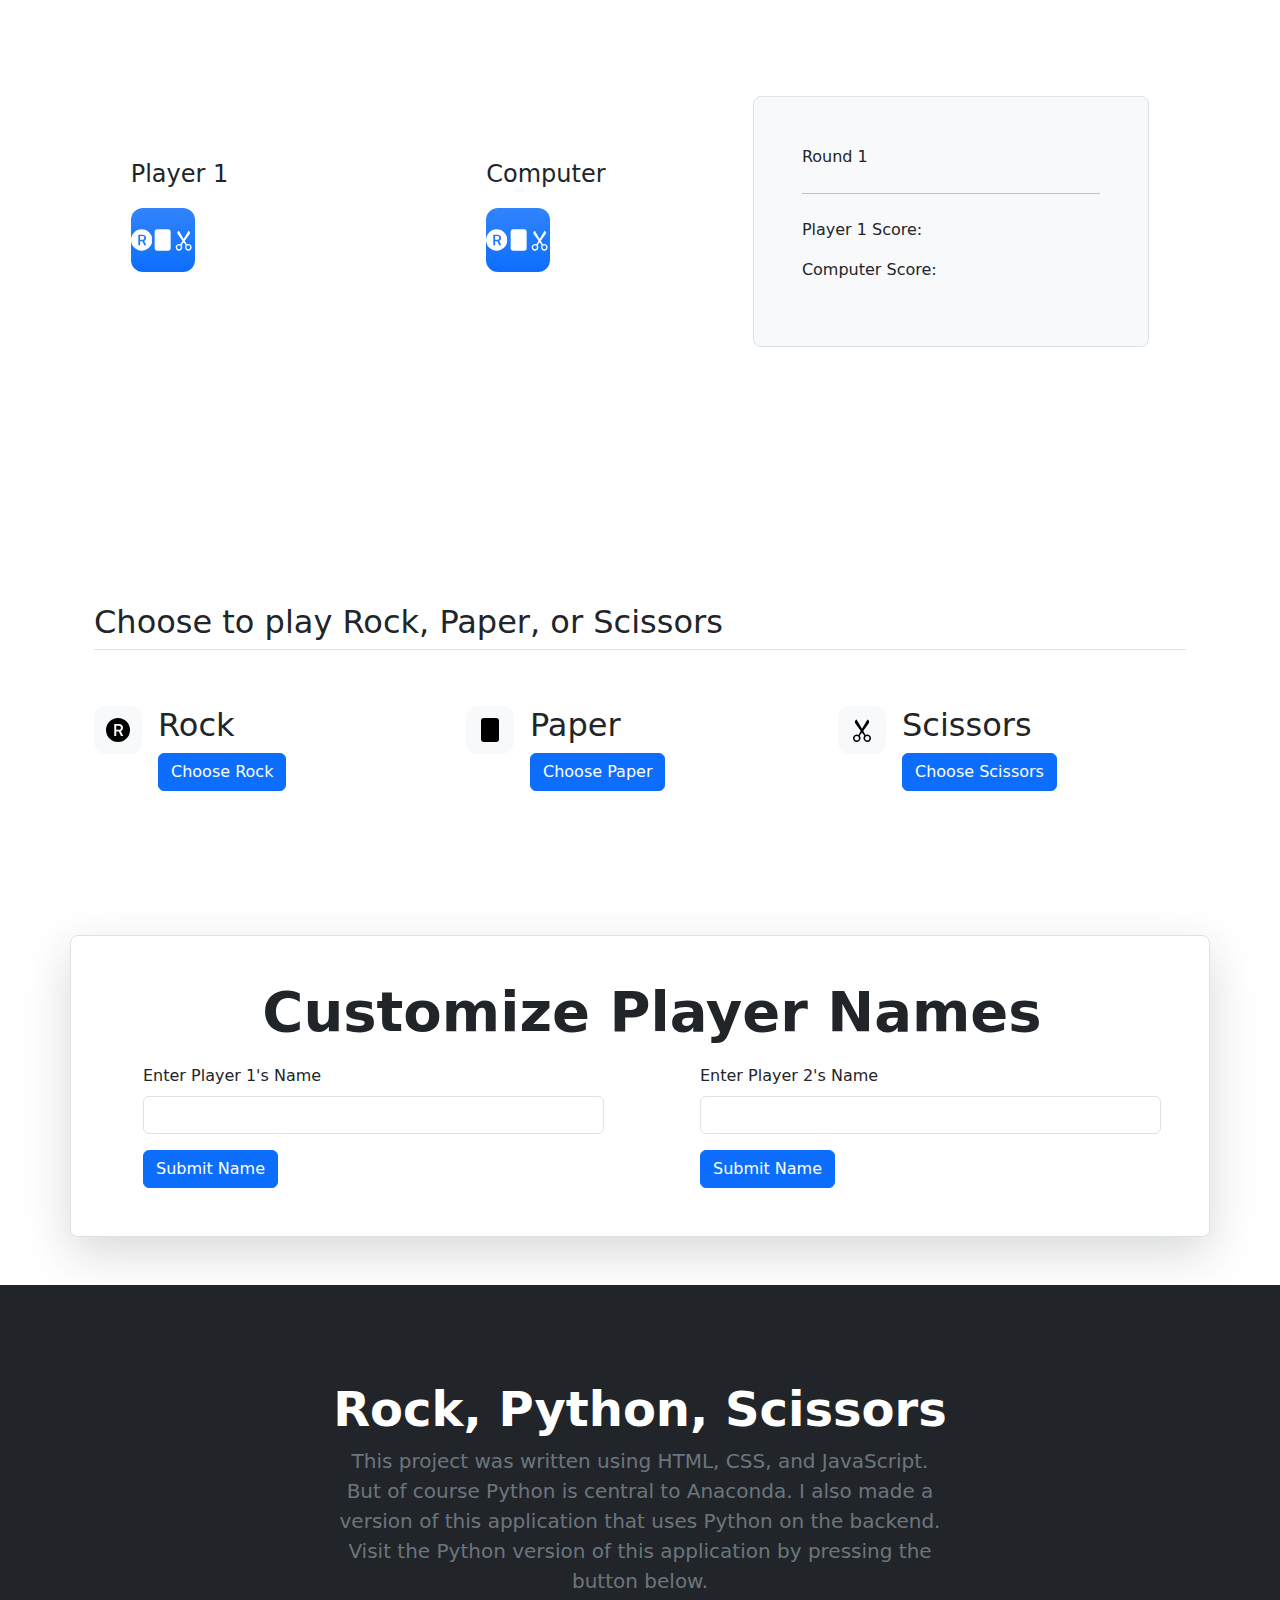
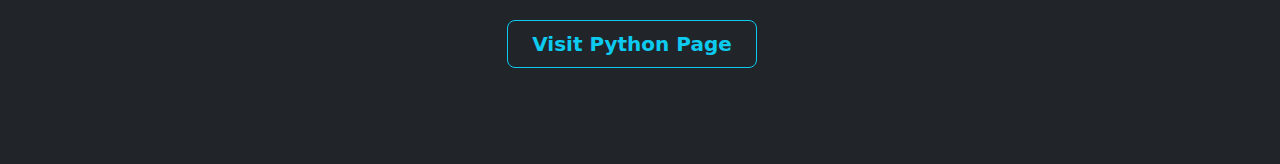
<file: index.html>
<!doctype html>
<html lang="en">
  <head>
    <meta charset="utf-8">
    <meta name="viewport" content="width=device-width, initial-scale=1">
    <meta name="description" content="">
    <title>Rock, Paper, Scissors</title>

    <script src="https://ajax.googleapis.com/ajax/libs/jquery/3.6.0/jquery.min.js"></script>
    <script>
    let roundNumber = 0;
    let player1Score = 0;
    let player2Score = 0;
    let computerScore = 0;
    $(document).ready(function(){
      $("button").click(function(){
        let player1Choice = "";
        let player1NameInput = "";

        // Submit first player name
        if ($(this).attr("id") == "player-1-submit") {
          player1NameInput = $("#player-1-input").val();
          $(".player-1-name").text(player1NameInput);
        }

        // Submit second player name
        if ($(this).attr("id") == "player-2-submit") {
          const player2NameInput = $("#player-2-input").val();
          $(".player-2-name").text(player2NameInput);
        }

        // Identify if the player chose rock, paper, or scissors
        if ($(this).attr("id") == "chooseRock") {
          player1Choice = "rock";
          $("#player-rock-chosen").show();
          $("#player-paper-chosen").hide();
          $("#player-scissors-chosen").hide();
        } else if ($(this).attr("id") == "choosePaper") {
          player1Choice = "paper";
          $("#player-rock-chosen").hide();
          $("#player-paper-chosen").show();
          $("#player-scissors-chosen").hide();
        } else if ($(this).attr("id") == "chooseScissors") {
          player1Choice = "scissors";
          $("#player-rock-chosen").hide();
          $("#player-paper-chosen").hide();
          $("#player-scissors-chosen").show();
        }

        // Create the computer's choice
        const choices = ["rock", "paper", "scissors"];
        const computerChoice = choices[Math.floor(Math.random() * choices.length)];

        // Display the computer's choice
        if (computerChoice == "rock") {
          $("#computer-rock-chosen").show();
          $("#computer-paper-chosen").hide();
          $("#computer-scissors-chosen").hide();
        } else if (computerChoice == "paper") {
          $("#computer-rock-chosen").hide();
          $("#computer-paper-chosen").show();
          $("#computer-scissors-chosen").hide();
        } else if (computerChoice == "scissors") {
          $("#computer-rock-chosen").hide();
          $("#computer-paper-chosen").hide();
          $("#computer-scissors-chosen").show();
        }

        // Determine the winner, and increment the score
        if (player1Choice == computerChoice) {
          $("#winner").text("It's a tie! Both chose " + player1Choice);

        } else if (player1Choice == "rock" && computerChoice == "scissors") {
          $("#winner").text(player1NameInput !== "" ? player1NameInput : "Player 1" + " wins this round.");
          player1Score++;

        } else if (player1Choice == "rock" && computerChoice == "paper") {
          $("#winner").text("The computer wins this round.");
          computerScore++;

        } else if (player1Choice == "paper" && computerChoice == "rock") {
          $("#winner").text(player1NameInput !== "" ? player1NameInput : "Player 1" + " wins this round.");
          player1Score++;

        } else if (player1Choice == "paper" && computerChoice == "scissors") {
          $("#winner").text("The computer wins this round.");
          computerScore++;

        } else if (player1Choice == "scissors" && computerChoice == "paper") {
          $("#winner").text(player1NameInput !== "" ? player1NameInput : "Player 1" + " wins this round.");
          player1Score++;

        } else if (player1Choice == "scissors" && computerChoice == "rock") {
          $("#winner").text("The computer wins this round.");
          computerScore++;
        }

        // Display and increment the round number
        roundNumber++;
        $("#round-number").text("Round " + roundNumber);

        // Display the updated scores
        $("#player-1-score").text(`Player 1 Score: ${player1Score}`);
        $("#player-2-score").text(`Computer Score: ${computerScore}`);
      });
    });
    </script>

    <link rel="canonical" href="https://getbootstrap.com/docs/5.3/examples/features/">

    <link href="./bootstrap/assets/dist/css/bootstrap.min.css" rel="stylesheet">

    <style>
      .bd-placeholder-img {
        font-size: 1.125rem;
        text-anchor: middle;
        -webkit-user-select: none;
        -moz-user-select: none;
        user-select: none;
      }

      @media (min-width: 768px) {
        .bd-placeholder-img-lg {
          font-size: 3.5rem;
        }
      }

      .b-example-divider {
        height: 3rem;
        background-color: rgba(0, 0, 0, .1);
        border: solid rgba(0, 0, 0, .15);
        border-width: 1px 0;
        box-shadow: inset 0 .5em 1.5em rgba(0, 0, 0, .1), inset 0 .125em .5em rgba(0, 0, 0, .15);
      }

      .b-example-vr {
        flex-shrink: 0;
        width: 1.5rem;
        height: 100vh;
      }

      .bi {
        vertical-align: -.125em;
        fill: currentColor;
      }

      .nav-scroller {
        position: relative;
        z-index: 2;
        height: 2.75rem;
        overflow-y: hidden;
      }

      .nav-scroller .nav {
        display: flex;
        flex-wrap: nowrap;
        padding-bottom: 1rem;
        margin-top: -1px;
        overflow-x: auto;
        text-align: center;
        white-space: nowrap;
        -webkit-overflow-scrolling: touch;
      }
    </style>
    
    <link href="bootstrap/features/features.css" rel="stylesheet">

    <link href="custom.css" rel="stylesheet">
  </head>
  <body>
    
<svg xmlns="http://www.w3.org/2000/svg" style="display: none;">
  <symbol id="bootstrap" viewBox="0 0 118 94">
    <title>Bootstrap</title>
    <path fill-rule="evenodd" clip-rule="evenodd" d="M24.509 0c-6.733 0-11.715 5.893-11.492 12.284.214 6.14-.064 14.092-2.066 20.577C8.943 39.365 5.547 43.485 0 44.014v5.972c5.547.529 8.943 4.649 10.951 11.153 2.002 6.485 2.28 14.437 2.066 20.577C12.794 88.106 17.776 94 24.51 94H93.5c6.733 0 11.714-5.893 11.491-12.284-.214-6.14.064-14.092 2.066-20.577 2.009-6.504 5.396-10.624 10.943-11.153v-5.972c-5.547-.529-8.934-4.649-10.943-11.153-2.002-6.484-2.28-14.437-2.066-20.577C105.214 5.894 100.233 0 93.5 0H24.508zM80 57.863C80 66.663 73.436 72 62.543 72H44a2 2 0 01-2-2V24a2 2 0 012-2h18.437c9.083 0 15.044 4.92 15.044 12.474 0 5.302-4.01 10.049-9.119 10.88v.277C75.317 46.394 80 51.21 80 57.863zM60.521 28.34H49.948v14.934h8.905c6.884 0 10.68-2.772 10.68-7.727 0-4.643-3.264-7.207-9.012-7.207zM49.948 49.2v16.458H60.91c7.167 0 10.964-2.876 10.964-8.281 0-5.406-3.903-8.178-11.425-8.178H49.948z"></path>
  </symbol>

  <symbol id="bi-r-circle-fill" viewBox="0 0 16 16">
    <path d="M16 8A8 8 0 1 1 0 8a8 8 0 0 1 16 0ZM5.5 4.002V12h1.335V8.924H8.52L9.98 12h1.52L9.856 8.701c.828-.299 1.495-1.101 1.495-2.238 0-1.488-1.03-2.461-2.74-2.461H5.5Zm1.335 1.09v2.777h1.549c.995 0 1.573-.463 1.573-1.36 0-.913-.596-1.417-1.537-1.417H6.835Z"/>
  </symbol>

  <symbol id="bi-file-fill" viewBox="0 0 16 16">
    <path fill-rule="evenodd" d="M4 0h8a2 2 0 0 1 2 2v12a2 2 0 0 1-2 2H4a2 2 0 0 1-2-2V2a2 2 0 0 1 2-2z"/>
  </symbol>

  <symbol id="bi-scissors" viewBox="0 0 16 16">
    <path d="M3.5 3.5c-.614-.884-.074-1.962.858-2.5L8 7.226 11.642 1c.932.538 1.472 1.616.858 2.5L8.81 8.61l1.556 2.661a2.5 2.5 0 1 1-.794.637L8 9.73l-1.572 2.177a2.5 2.5 0 1 1-.794-.637L7.19 8.61 3.5 3.5zm2.5 10a1.5 1.5 0 1 0-3 0 1.5 1.5 0 0 0 3 0zm7 0a1.5 1.5 0 1 0-3 0 1.5 1.5 0 0 0 3 0z"/>
  </symbol>

  <symbol id="home" viewBox="0 0 16 16">
    <path d="M8.354 1.146a.5.5 0 0 0-.708 0l-6 6A.5.5 0 0 0 1.5 7.5v7a.5.5 0 0 0 .5.5h4.5a.5.5 0 0 0 .5-.5v-4h2v4a.5.5 0 0 0 .5.5H14a.5.5 0 0 0 .5-.5v-7a.5.5 0 0 0-.146-.354L13 5.793V2.5a.5.5 0 0 0-.5-.5h-1a.5.5 0 0 0-.5.5v1.293L8.354 1.146zM2.5 14V7.707l5.5-5.5 5.5 5.5V14H10v-4a.5.5 0 0 0-.5-.5h-3a.5.5 0 0 0-.5.5v4H2.5z"/>
  </symbol>
  <symbol id="speedometer2" viewBox="0 0 16 16">
    <path d="M8 4a.5.5 0 0 1 .5.5V6a.5.5 0 0 1-1 0V4.5A.5.5 0 0 1 8 4zM3.732 5.732a.5.5 0 0 1 .707 0l.915.914a.5.5 0 1 1-.708.708l-.914-.915a.5.5 0 0 1 0-.707zM2 10a.5.5 0 0 1 .5-.5h1.586a.5.5 0 0 1 0 1H2.5A.5.5 0 0 1 2 10zm9.5 0a.5.5 0 0 1 .5-.5h1.5a.5.5 0 0 1 0 1H12a.5.5 0 0 1-.5-.5zm.754-4.246a.389.389 0 0 0-.527-.02L7.547 9.31a.91.91 0 1 0 1.302 1.258l3.434-4.297a.389.389 0 0 0-.029-.518z"/>
    <path fill-rule="evenodd" d="M0 10a8 8 0 1 1 15.547 2.661c-.442 1.253-1.845 1.602-2.932 1.25C11.309 13.488 9.475 13 8 13c-1.474 0-3.31.488-4.615.911-1.087.352-2.49.003-2.932-1.25A7.988 7.988 0 0 1 0 10zm8-7a7 7 0 0 0-6.603 9.329c.203.575.923.876 1.68.63C4.397 12.533 6.358 12 8 12s3.604.532 4.923.96c.757.245 1.477-.056 1.68-.631A7 7 0 0 0 8 3z"/>
  </symbol>
  <symbol id="table" viewBox="0 0 16 16">
    <path d="M0 2a2 2 0 0 1 2-2h12a2 2 0 0 1 2 2v12a2 2 0 0 1-2 2H2a2 2 0 0 1-2-2V2zm15 2h-4v3h4V4zm0 4h-4v3h4V8zm0 4h-4v3h3a1 1 0 0 0 1-1v-2zm-5 3v-3H6v3h4zm-5 0v-3H1v2a1 1 0 0 0 1 1h3zm-4-4h4V8H1v3zm0-4h4V4H1v3zm5-3v3h4V4H6zm4 4H6v3h4V8z"/>
  </symbol>
  <symbol id="people-circle" viewBox="0 0 16 16">
    <path d="M11 6a3 3 0 1 1-6 0 3 3 0 0 1 6 0z"/>
    <path fill-rule="evenodd" d="M0 8a8 8 0 1 1 16 0A8 8 0 0 1 0 8zm8-7a7 7 0 0 0-5.468 11.37C3.242 11.226 4.805 10 8 10s4.757 1.225 5.468 2.37A7 7 0 0 0 8 1z"/>
  </symbol>
  <symbol id="grid" viewBox="0 0 16 16">
    <path d="M1 2.5A1.5 1.5 0 0 1 2.5 1h3A1.5 1.5 0 0 1 7 2.5v3A1.5 1.5 0 0 1 5.5 7h-3A1.5 1.5 0 0 1 1 5.5v-3zM2.5 2a.5.5 0 0 0-.5.5v3a.5.5 0 0 0 .5.5h3a.5.5 0 0 0 .5-.5v-3a.5.5 0 0 0-.5-.5h-3zm6.5.5A1.5 1.5 0 0 1 10.5 1h3A1.5 1.5 0 0 1 15 2.5v3A1.5 1.5 0 0 1 13.5 7h-3A1.5 1.5 0 0 1 9 5.5v-3zm1.5-.5a.5.5 0 0 0-.5.5v3a.5.5 0 0 0 .5.5h3a.5.5 0 0 0 .5-.5v-3a.5.5 0 0 0-.5-.5h-3zM1 10.5A1.5 1.5 0 0 1 2.5 9h3A1.5 1.5 0 0 1 7 10.5v3A1.5 1.5 0 0 1 5.5 15h-3A1.5 1.5 0 0 1 1 13.5v-3zm1.5-.5a.5.5 0 0 0-.5.5v3a.5.5 0 0 0 .5.5h3a.5.5 0 0 0 .5-.5v-3a.5.5 0 0 0-.5-.5h-3zm6.5.5A1.5 1.5 0 0 1 10.5 9h3a1.5 1.5 0 0 1 1.5 1.5v3a1.5 1.5 0 0 1-1.5 1.5h-3A1.5 1.5 0 0 1 9 13.5v-3zm1.5-.5a.5.5 0 0 0-.5.5v3a.5.5 0 0 0 .5.5h3a.5.5 0 0 0 .5-.5v-3a.5.5 0 0 0-.5-.5h-3z"/>
  </symbol>
  <symbol id="collection" viewBox="0 0 16 16">
    <path d="M2.5 3.5a.5.5 0 0 1 0-1h11a.5.5 0 0 1 0 1h-11zm2-2a.5.5 0 0 1 0-1h7a.5.5 0 0 1 0 1h-7zM0 13a1.5 1.5 0 0 0 1.5 1.5h13A1.5 1.5 0 0 0 16 13V6a1.5 1.5 0 0 0-1.5-1.5h-13A1.5 1.5 0 0 0 0 6v7zm1.5.5A.5.5 0 0 1 1 13V6a.5.5 0 0 1 .5-.5h13a.5.5 0 0 1 .5.5v7a.5.5 0 0 1-.5.5h-13z"/>
  </symbol>
  <symbol id="calendar3" viewBox="0 0 16 16">
    <path d="M14 0H2a2 2 0 0 0-2 2v12a2 2 0 0 0 2 2h12a2 2 0 0 0 2-2V2a2 2 0 0 0-2-2zM1 3.857C1 3.384 1.448 3 2 3h12c.552 0 1 .384 1 .857v10.286c0 .473-.448.857-1 .857H2c-.552 0-1-.384-1-.857V3.857z"/>
    <path d="M6.5 7a1 1 0 1 0 0-2 1 1 0 0 0 0 2zm3 0a1 1 0 1 0 0-2 1 1 0 0 0 0 2zm3 0a1 1 0 1 0 0-2 1 1 0 0 0 0 2zm-9 3a1 1 0 1 0 0-2 1 1 0 0 0 0 2zm3 0a1 1 0 1 0 0-2 1 1 0 0 0 0 2zm3 0a1 1 0 1 0 0-2 1 1 0 0 0 0 2zm3 0a1 1 0 1 0 0-2 1 1 0 0 0 0 2zm-9 3a1 1 0 1 0 0-2 1 1 0 0 0 0 2zm3 0a1 1 0 1 0 0-2 1 1 0 0 0 0 2zm3 0a1 1 0 1 0 0-2 1 1 0 0 0 0 2z"/>
  </symbol>
  <symbol id="chat-quote-fill" viewBox="0 0 16 16">
    <path d="M16 8c0 3.866-3.582 7-8 7a9.06 9.06 0 0 1-2.347-.306c-.584.296-1.925.864-4.181 1.234-.2.032-.352-.176-.273-.362.354-.836.674-1.95.77-2.966C.744 11.37 0 9.76 0 8c0-3.866 3.582-7 8-7s8 3.134 8 7zM7.194 6.766a1.688 1.688 0 0 0-.227-.272 1.467 1.467 0 0 0-.469-.324l-.008-.004A1.785 1.785 0 0 0 5.734 6C4.776 6 4 6.746 4 7.667c0 .92.776 1.666 1.734 1.666.343 0 .662-.095.931-.26-.137.389-.39.804-.81 1.22a.405.405 0 0 0 .011.59c.173.16.447.155.614-.01 1.334-1.329 1.37-2.758.941-3.706a2.461 2.461 0 0 0-.227-.4zM11 9.073c-.136.389-.39.804-.81 1.22a.405.405 0 0 0 .012.59c.172.16.446.155.613-.01 1.334-1.329 1.37-2.758.942-3.706a2.466 2.466 0 0 0-.228-.4 1.686 1.686 0 0 0-.227-.273 1.466 1.466 0 0 0-.469-.324l-.008-.004A1.785 1.785 0 0 0 10.07 6c-.957 0-1.734.746-1.734 1.667 0 .92.777 1.666 1.734 1.666.343 0 .662-.095.931-.26z"/>
  </symbol>
  <symbol id="cpu-fill" viewBox="0 0 16 16">
    <path d="M6.5 6a.5.5 0 0 0-.5.5v3a.5.5 0 0 0 .5.5h3a.5.5 0 0 0 .5-.5v-3a.5.5 0 0 0-.5-.5h-3z"/>
    <path d="M5.5.5a.5.5 0 0 0-1 0V2A2.5 2.5 0 0 0 2 4.5H.5a.5.5 0 0 0 0 1H2v1H.5a.5.5 0 0 0 0 1H2v1H.5a.5.5 0 0 0 0 1H2v1H.5a.5.5 0 0 0 0 1H2A2.5 2.5 0 0 0 4.5 14v1.5a.5.5 0 0 0 1 0V14h1v1.5a.5.5 0 0 0 1 0V14h1v1.5a.5.5 0 0 0 1 0V14h1v1.5a.5.5 0 0 0 1 0V14a2.5 2.5 0 0 0 2.5-2.5h1.5a.5.5 0 0 0 0-1H14v-1h1.5a.5.5 0 0 0 0-1H14v-1h1.5a.5.5 0 0 0 0-1H14v-1h1.5a.5.5 0 0 0 0-1H14A2.5 2.5 0 0 0 11.5 2V.5a.5.5 0 0 0-1 0V2h-1V.5a.5.5 0 0 0-1 0V2h-1V.5a.5.5 0 0 0-1 0V2h-1V.5zm1 4.5h3A1.5 1.5 0 0 1 11 6.5v3A1.5 1.5 0 0 1 9.5 11h-3A1.5 1.5 0 0 1 5 9.5v-3A1.5 1.5 0 0 1 6.5 5z"/>
  </symbol>
  <symbol id="gear-fill" viewBox="0 0 16 16">
    <path d="M9.405 1.05c-.413-1.4-2.397-1.4-2.81 0l-.1.34a1.464 1.464 0 0 1-2.105.872l-.31-.17c-1.283-.698-2.686.705-1.987 1.987l.169.311c.446.82.023 1.841-.872 2.105l-.34.1c-1.4.413-1.4 2.397 0 2.81l.34.1a1.464 1.464 0 0 1 .872 2.105l-.17.31c-.698 1.283.705 2.686 1.987 1.987l.311-.169a1.464 1.464 0 0 1 2.105.872l.1.34c.413 1.4 2.397 1.4 2.81 0l.1-.34a1.464 1.464 0 0 1 2.105-.872l.31.17c1.283.698 2.686-.705 1.987-1.987l-.169-.311a1.464 1.464 0 0 1 .872-2.105l.34-.1c1.4-.413 1.4-2.397 0-2.81l-.34-.1a1.464 1.464 0 0 1-.872-2.105l.17-.31c.698-1.283-.705-2.686-1.987-1.987l-.311.169a1.464 1.464 0 0 1-2.105-.872l-.1-.34zM8 10.93a2.929 2.929 0 1 1 0-5.86 2.929 2.929 0 0 1 0 5.858z"/>
  </symbol>
  <symbol id="speedometer" viewBox="0 0 16 16">
    <path d="M8 2a.5.5 0 0 1 .5.5V4a.5.5 0 0 1-1 0V2.5A.5.5 0 0 1 8 2zM3.732 3.732a.5.5 0 0 1 .707 0l.915.914a.5.5 0 1 1-.708.708l-.914-.915a.5.5 0 0 1 0-.707zM2 8a.5.5 0 0 1 .5-.5h1.586a.5.5 0 0 1 0 1H2.5A.5.5 0 0 1 2 8zm9.5 0a.5.5 0 0 1 .5-.5h1.5a.5.5 0 0 1 0 1H12a.5.5 0 0 1-.5-.5zm.754-4.246a.389.389 0 0 0-.527-.02L7.547 7.31A.91.91 0 1 0 8.85 8.569l3.434-4.297a.389.389 0 0 0-.029-.518z"/>
    <path fill-rule="evenodd" d="M6.664 15.889A8 8 0 1 1 9.336.11a8 8 0 0 1-2.672 15.78zm-4.665-4.283A11.945 11.945 0 0 1 8 10c2.186 0 4.236.585 6.001 1.606a7 7 0 1 0-12.002 0z"/>
  </symbol>
  <symbol id="toggles2" viewBox="0 0 16 16">
    <path d="M9.465 10H12a2 2 0 1 1 0 4H9.465c.34-.588.535-1.271.535-2 0-.729-.195-1.412-.535-2z"/>
    <path d="M6 15a3 3 0 1 0 0-6 3 3 0 0 0 0 6zm0 1a4 4 0 1 1 0-8 4 4 0 0 1 0 8zm.535-10a3.975 3.975 0 0 1-.409-1H4a1 1 0 0 1 0-2h2.126c.091-.355.23-.69.41-1H4a2 2 0 1 0 0 4h2.535z"/>
    <path d="M14 4a4 4 0 1 1-8 0 4 4 0 0 1 8 0z"/>
  </symbol>
  <symbol id="tools" viewBox="0 0 16 16">
    <path d="M1 0L0 1l2.2 3.081a1 1 0 0 0 .815.419h.07a1 1 0 0 1 .708.293l2.675 2.675-2.617 2.654A3.003 3.003 0 0 0 0 13a3 3 0 1 0 5.878-.851l2.654-2.617.968.968-.305.914a1 1 0 0 0 .242 1.023l3.356 3.356a1 1 0 0 0 1.414 0l1.586-1.586a1 1 0 0 0 0-1.414l-3.356-3.356a1 1 0 0 0-1.023-.242L10.5 9.5l-.96-.96 2.68-2.643A3.005 3.005 0 0 0 16 3c0-.269-.035-.53-.102-.777l-2.14 2.141L12 4l-.364-1.757L13.777.102a3 3 0 0 0-3.675 3.68L7.462 6.46 4.793 3.793a1 1 0 0 1-.293-.707v-.071a1 1 0 0 0-.419-.814L1 0zm9.646 10.646a.5.5 0 0 1 .708 0l3 3a.5.5 0 0 1-.708.708l-3-3a.5.5 0 0 1 0-.708zM3 11l.471.242.529.026.287.445.445.287.026.529L5 13l-.242.471-.026.529-.445.287-.287.445-.529.026L3 15l-.471-.242L2 14.732l-.287-.445L1.268 14l-.026-.529L1 13l.242-.471.026-.529.445-.287.287-.445.529-.026L3 11z"/>
  </symbol>
  <symbol id="chevron-right" viewBox="0 0 16 16">
    <path fill-rule="evenodd" d="M4.646 1.646a.5.5 0 0 1 .708 0l6 6a.5.5 0 0 1 0 .708l-6 6a.5.5 0 0 1-.708-.708L10.293 8 4.646 2.354a.5.5 0 0 1 0-.708z"/>
  </symbol>
  <symbol id="geo-fill" viewBox="0 0 16 16">
    <path fill-rule="evenodd" d="M4 4a4 4 0 1 1 4.5 3.969V13.5a.5.5 0 0 1-1 0V7.97A4 4 0 0 1 4 3.999zm2.493 8.574a.5.5 0 0 1-.411.575c-.712.118-1.28.295-1.655.493a1.319 1.319 0 0 0-.37.265.301.301 0 0 0-.057.09V14l.002.008a.147.147 0 0 0 .016.033.617.617 0 0 0 .145.15c.165.13.435.27.813.395.751.25 1.82.414 3.024.414s2.273-.163 3.024-.414c.378-.126.648-.265.813-.395a.619.619 0 0 0 .146-.15.148.148 0 0 0 .015-.033L12 14v-.004a.301.301 0 0 0-.057-.09 1.318 1.318 0 0 0-.37-.264c-.376-.198-.943-.375-1.655-.493a.5.5 0 1 1 .164-.986c.77.127 1.452.328 1.957.594C12.5 13 13 13.4 13 14c0 .426-.26.752-.544.977-.29.228-.68.413-1.116.558-.878.293-2.059.465-3.34.465-1.281 0-2.462-.172-3.34-.465-.436-.145-.826-.33-1.116-.558C3.26 14.752 3 14.426 3 14c0-.599.5-1 .961-1.243.505-.266 1.187-.467 1.957-.594a.5.5 0 0 1 .575.411z"/>
  </symbol>
</svg>
<main>
  <h1 class="visually-hidden">Features examples</h1>

  <div class="container col-xl-10 col-xxl-8 px-4 py-5">

    <div class="row align-items-center g-lg-5 py-5">

      <div class="col-lg-3 text-center text-lg-start">
        <p class="player-1-name fs-4">Player 1</p>

        <div class="feature-icon d-inline-flex align-items-center justify-content-center text-bg-primary bg-gradient fs-2 mb-3">
          <svg id="player-rock-chosen" class="bi" width="1em" height="1em"><use xlink:href="#bi-r-circle-fill"/></svg>
          <svg id="player-paper-chosen" class="bi" width="1em" height="1em"><use xlink:href="#bi-file-fill"/></svg>
          <svg id="player-scissors-chosen" class="bi" width="1em" height="1em"><use xlink:href="#bi-scissors"/></svg>
        </div>
      </div>

      <div class="col-lg-1 text-center text-lg-start"></div>

      <div class="col-lg-3 text-center text-lg-start">
        <p class="player-2-name fs-4">Computer</p>

        <div class="feature-icon d-inline-flex align-items-center justify-content-center text-bg-primary bg-gradient fs-2 mb-3">
          <svg id="computer-rock-chosen" class="bi" width="1em" height="1em"><use xlink:href="#bi-r-circle-fill"/></svg>
          <svg id="computer-paper-chosen" class="bi" width="1em" height="1em"><use xlink:href="#bi-file-fill"/></svg>
          <svg id="computer-scissors-chosen" class="bi" width="1em" height="1em"><use xlink:href="#bi-scissors"/></svg>
        </div>
      </div>


      <div class="col-md-10 mx-auto col-lg-5">
        <form class="p-4 p-md-5 border rounded-3 bg-light">
          <div class="form-floating mb-3">
          <p id="round-number">Round 1</p>
            <hr class="my-4">
            <p id="player-1-score">Player 1 Score: </p>
            <p id="player-2-score">Computer Score: </p>
          </div>
        </form>
      </div>
    </div>

    <div class="row align-items-center g-lg-5 py-5">
      <p id="winner" class="text-center fs-4"></p>
    </div>

  </div>



  <div class="container px-4 py-5" id="hanging-icons">
    <h2 class="pb-2 border-bottom">Choose to play Rock, Paper, or Scissors</h2>
    <div class="row g-4 py-5 row-cols-1 row-cols-lg-3">
      <div class="col d-flex align-items-start">
        <div class="icon-square text-bg-light d-inline-flex align-items-center justify-content-center fs-4 flex-shrink-0 me-3">
          <svg class="bi" width="1em" height="1em"><use xlink:href="#bi-r-circle-fill"/></svg>
        </div>
        <div>
          <h3 class="fs-2">Rock</h3>
          <button id="chooseRock" href="#" class="btn btn-primary">
            Choose Rock
          </button>
        </div>
      </div>
      <div class="col d-flex align-items-start">
        <div class="icon-square text-bg-light d-inline-flex align-items-center justify-content-center fs-4 flex-shrink-0 me-3">
          <svg class="bi" width="1em" height="1em"><use xlink:href="#bi-file-fill"/></svg>
        </div>
        <div>
          <h3 class="fs-2">Paper</h3>
          <button id="choosePaper" href="#" class="btn btn-primary">
            Choose Paper
          </button>
        </div>
      </div>
      <div class="col d-flex align-items-start">
        <div class="icon-square text-bg-light d-inline-flex align-items-center justify-content-center fs-4 flex-shrink-0 me-3">
          <svg class="bi" width="1em" height="1em"><use xlink:href="#bi-scissors"/></svg>
        </div>
        <div>
          <h3 class="fs-2">Scissors</h3>
          <button id="chooseScissors" href="#" class="btn btn-primary">
            Choose Scissors
          </button>
        </div>
      </div>
    </div>
  </div>

  
  <div class="container my-5">
    <div class="row p-4 pb-0 pe-lg-0 pt-lg-5 align-items-center rounded-3 border shadow-lg">
      <h1 class="text-center display-4 fw-bold lh-1">Customize Player Names</h1>

      <div class="col-lg-6 p-3 p-lg-5 pt-lg-3">
        <form>
          <div class="mb-3">
            <label for="exampleInputEmail1" class="form-label">Enter Player 1's Name</label>
            <input class="form-control" id="player-1-input">
          </div>
          <button type="submit" id="player-1-submit" class="btn btn-primary">Submit Name</button>
        </form>
      </div>

      <div class="col-lg-6 p-3 p-lg-5 pt-lg-3">
        <form>
          <div class="mb-3">
            <label for="exampleInputEmail1" class="form-label">Enter Player 2's Name</label>
            <input class="form-control" id="player-2-input">
          </div>
          <button type="submit" id="player-2-submit" class="btn btn-primary">Submit Name</button>
        </form>
      </div>
    </div>
  </div>


  <div class="bg-dark text-secondary px-4 py-5 text-center">
    <div class="py-5">
      <h1 class="display-5 fw-bold text-white">Rock, Python, Scissors</h1>
      <div class="col-lg-6 mx-auto">
        <p class="fs-5 mb-4">This project was written using HTML, CSS, and JavaScript. But of course Python is central to Anaconda. I also made a version of this application that uses Python on the backend. Visit the Python version of this application by pressing the button below.</p>
        <div class="d-grid gap-2 d-sm-flex justify-content-sm-center">
          <a href="https://mbogard.com/rps/python.html">
            <button href="" type="button" class="btn btn-outline-info btn-lg px-4 me-sm-3 fw-bold">Visit Python Page</button>
          </a>
        </div>
      </div>
    </div>
  </div>

</main>

    <script src="./bootstrap/assets/dist/js/bootstrap.bundle.min.js"></script>
      
  </body>
</html>
</file>
<file: bootstrap/features/features.css>
.feature-icon {
  width: 4rem;
  height: 4rem;
  border-radius: .75rem;
}

.icon-link > .bi {
  margin-top: .125rem;
  margin-left: .125rem;
  fill: currentcolor;
  transition: transform .25s ease-in-out;
}
.icon-link:hover > .bi {
  transform: translate(.25rem);
}

.icon-square {
  width: 3rem;
  height: 3rem;
  border-radius: .75rem;
}

.text-shadow-1 { text-shadow: 0 .125rem .25rem rgba(0, 0, 0, .25); }
.text-shadow-2 { text-shadow: 0 .25rem .5rem rgba(0, 0, 0, .25); }
.text-shadow-3 { text-shadow: 0 .5rem 1.5rem rgba(0, 0, 0, .25); }

.card-cover {
  background-repeat: no-repeat;
  background-position: center center;
  background-size: cover;
}

.feature-icon-small {
  width: 3rem;
  height: 3rem;
}
</file>
<file: custom.css>
.user-score {
    color: var(--bs-blue);
}
</file>
